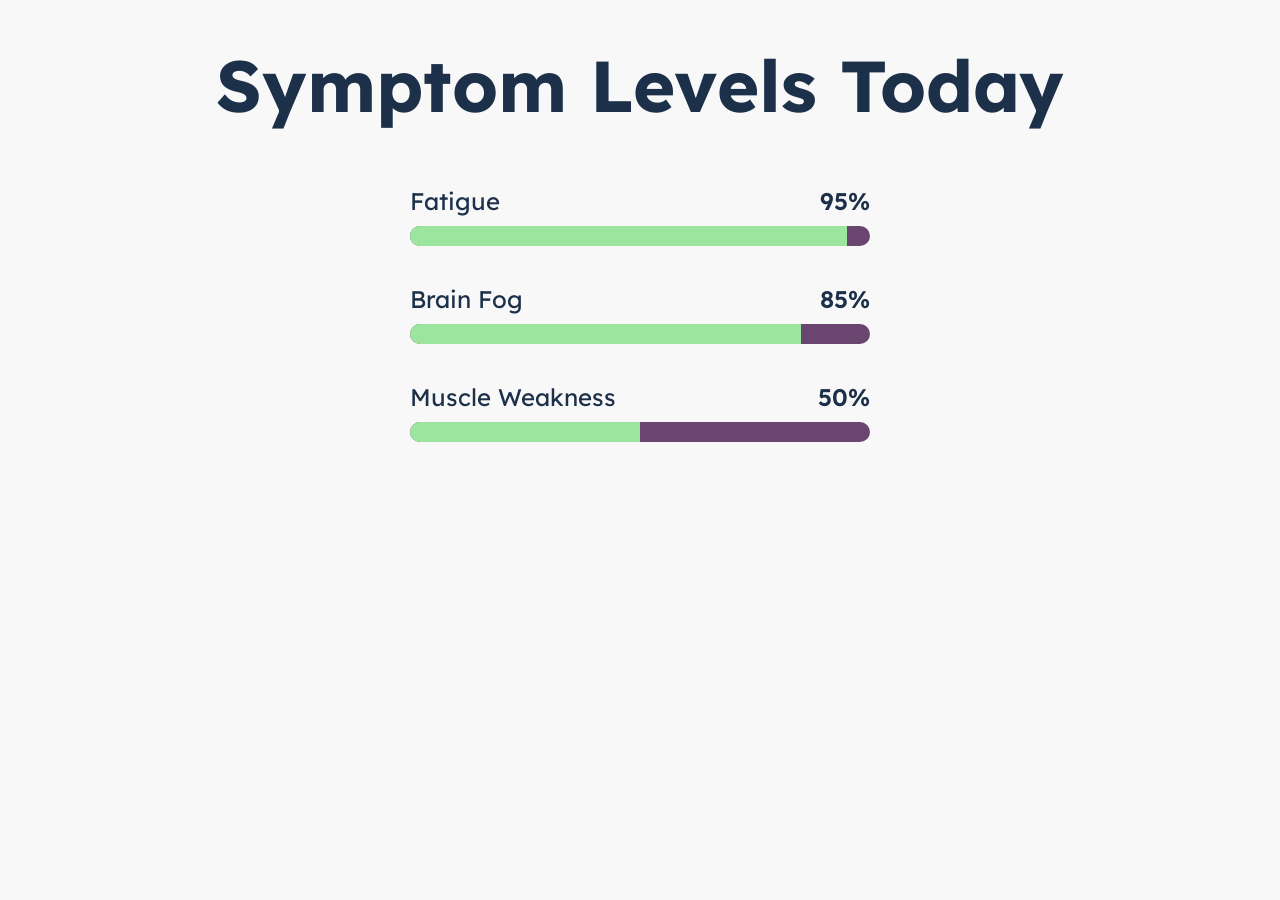
<file: index-2.html>
<!doctype html>
<html lang="en">
    <head>
        <title>Symptom Levels Today</title>
        <link rel="preconnect" href="https://fonts.googleapis.com">
        <link rel="preconnect" href="https://fonts.gstatic.com" crossorigin>
        <link href="https://fonts.googleapis.com/css2?family=Lexend:wght@100..900&display=swap" rel="stylesheet">
        <link rel="stylesheet" href="./src/index-2.css">
    </head>
    <body>
        <header>
            <div id="skip">
                <a href="#main-content">Skip to main content</a>
            </div>
        </header>
        <main>
            <h1>Symptom Levels Today</h1>

            <div id="main-content" class="symptom-container">
                <div class="symptom-name-status">
                    <span>Fatigue</span>
                    <span class="status">95%</span>
                </div>

                <div class="symptom-status-bar">
                    <div class="status-indicator status-95"></div>
                </div>
            </div>

            <div class="symptom-container">
                <div class="symptom-name-status">
                    <span>Brain Fog</span>
                    <span class="status">85%</span>
                </div>

                <div class="symptom-status-bar">
                    <div class="status-indicator status-85"></div>
                </div>
            </div>

            <!-- Progress container -->
            <div class="symptom-container">
                <div class="symptom-name-status">
                    <span>Muscle Weakness</span>
                    <span class="status">50%</span>
                </div>

                <div class="symptom-status-bar">
                    <div class="status-indicator status-50"></div>
                </div>
            </div>
        </main>
    </body>
</html>
</file>
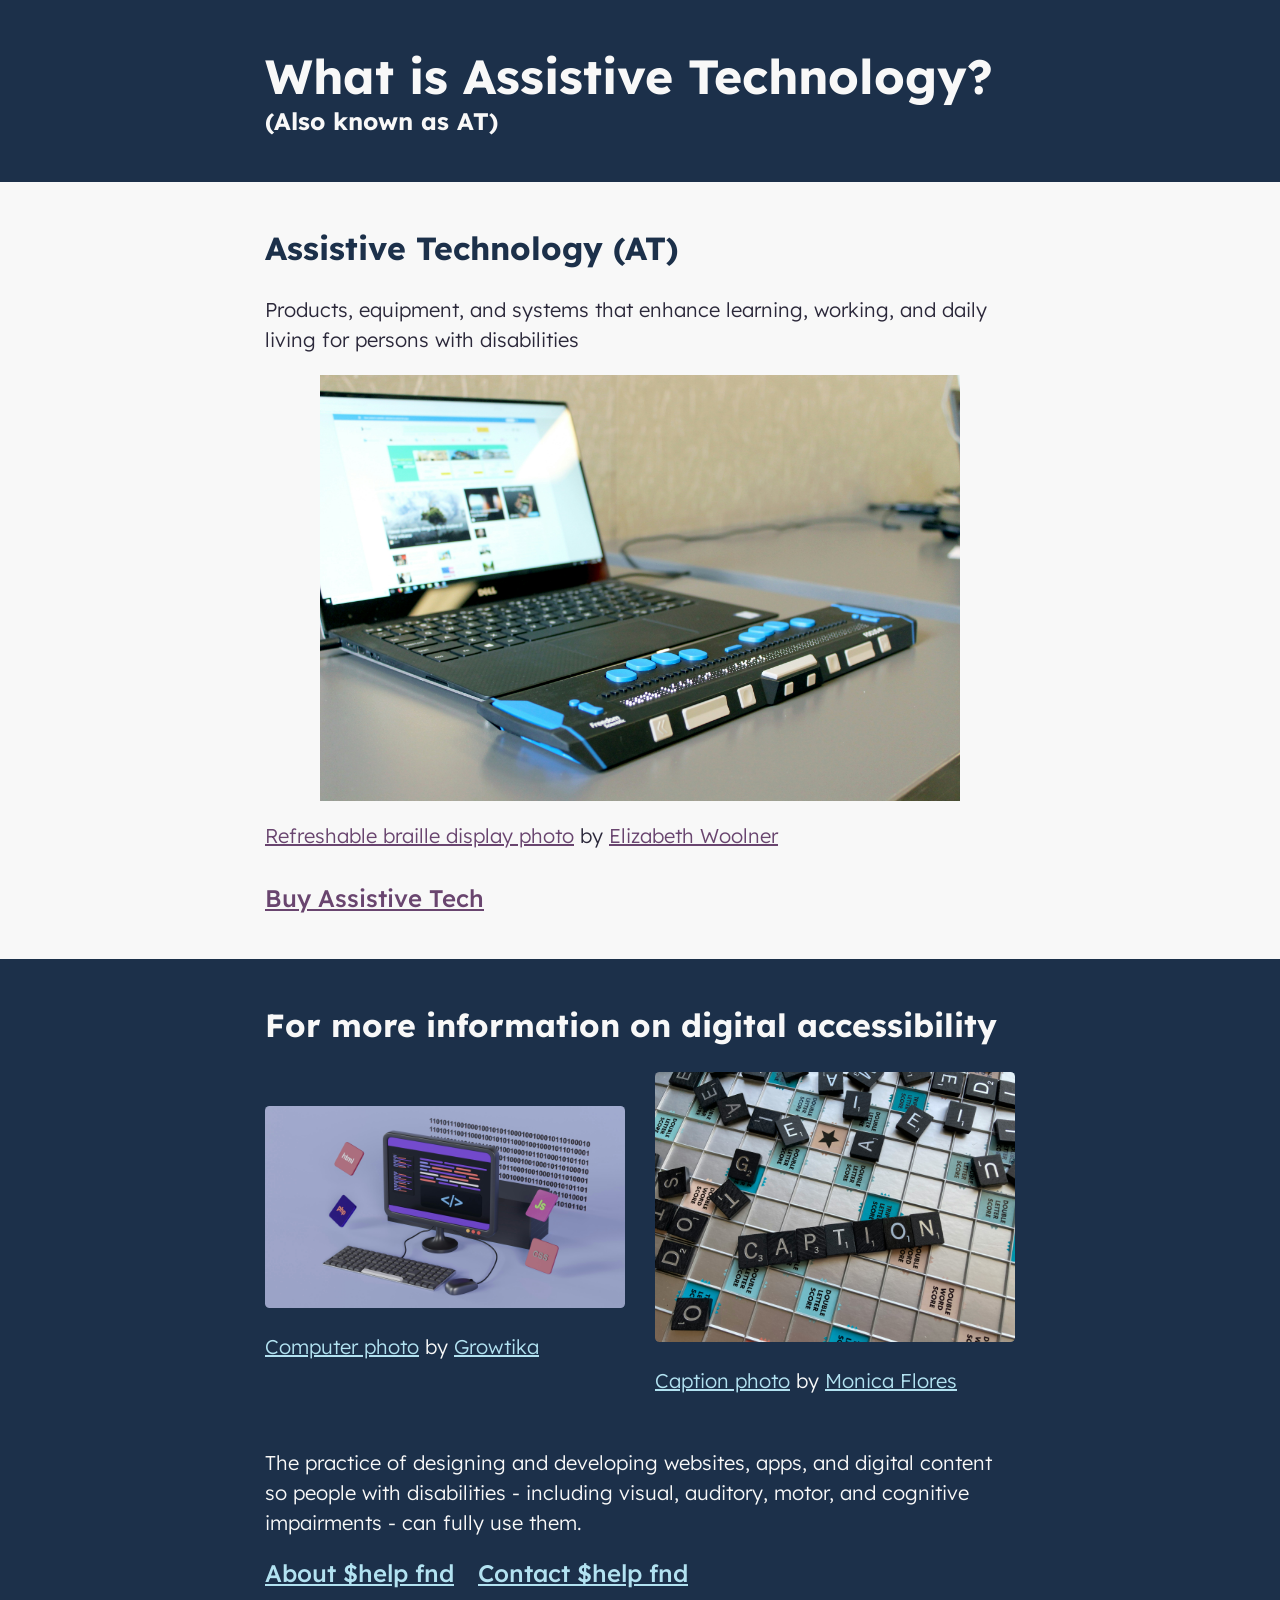
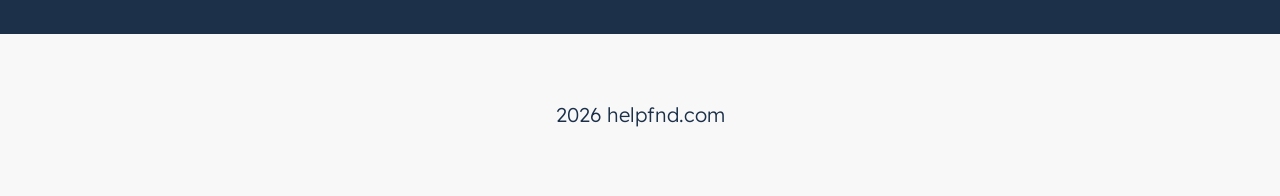
<file: index-3.html>
<!doctype html>
<html lang="en">
    <head>
        <title>What is Assistive Technology?</title>
        <link rel="preconnect" href="https://fonts.googleapis.com">
        <link rel="preconnect" href="https://fonts.gstatic.com" crossorigin>
        <link href="https://fonts.googleapis.com/css2?family=Lexend:wght@100..900&display=swap" rel="stylesheet">
        <link rel="stylesheet" href="./src/index-3.css">
    </head>
    <body>
        <header>
            <div id="skip">
                <a href="#assistive-technology">Skip to main content</a>
            </div>
            <div class="container">
                <h1>
                    What is Assistive Technology?
                    <span class="subheading">(Also known as AT)</span>
                </h1>
            </div>
        </header>
        <main>
            <section aria-labelledby="assistive-technology">
                <div class="container">
                    <h2 id="assistive-technology">Assistive Technology (AT)</h2>
                    <p>Products, equipment, and systems that enhance learning, working, and daily living for persons with disabilities</p>
                    <img src="./src/assets/elizabeth-woolner-9xxNZCJZ8bA-unsplash-braille-display-keyboard.jpg" alt="Purple and silver sneakers" class="at-image">
                    <p class="photo-credits">
                        <a class="link link-on-light"
                           target="_blank"
                           href="https://unsplash.com/photos/a-laptop-computer-sitting-on-top-of-a-desk-9xxNZCJZ8bA?utm_source=unsplash&utm_medium=referral&utm_content=creditCopyText">Refreshable braille display photo</a>
                        by
                        <a class="link link-on-light"
                           target="_blank"
                           href="https://unsplash.com/@elizabeth_woolner?utm_source=unsplash&utm_medium=referral&utm_content=creditCopyText">Elizabeth Woolner</a>
                    </p>
                    <a href="https://www.assistivetechnologystore.com/"
                       target="_blank"
                       class="button link link-on-light">Buy Assistive Tech</a>
                </div>
            </section>

            <section class="section-bottom" aria-labelledby="for-more-information">
                <div class="container">
                    <h2 id="for-more-information">For more information on digital accessibility</h2>
                    <div class="section-bottom-image-container">
                        <div class="section-bottom-image-wrapper">
                            <img src="./src/assets/growtika-yGQmjh2uOTg-unsplash-computer-with-languages.jpg" alt="HTML on computer surrounded by icons with different language names" class="accessibility-image">
                            <p class="photo-credits">
                                <a class="link link-on-dark"
                                   target="_blank"
                                   href="https://unsplash.com/photos/a-computer-with-a-keyboard-and-mouse-yGQmjh2uOTg?utm_source=unsplash&utm_medium=referral&utm_content=creditCopyText">Computer photo</a>
                                by
                                <a class="link link-on-dark"
                                   target="_blank"
                                   href="https://unsplash.com/@growtika?utm_source=unsplash&utm_medium=referral&utm_content=creditCopyText">Growtika</a>
                            </p>
                        </div>
                        <div class="section-bottom-image-wrapper">
                            <img src="./src/assets/monica-flores-p4mFOzM-asQ-unsplash-captions-scrabble.jpg"
                                 alt="The word CAPTION spelled out in Scrabble tiles"
                                 class="accessibility-image">
                            <p class="photo-credits">
                                <a class="link link-on-dark"
                                   target="_blank"
                                   href="https://unsplash.com/photos/a-close-up-of-a-scrabble-tile-wall-with-words-written-on-it-p4mFOzM-asQ?utm_source=unsplash&utm_medium=referral&utm_content=creditCopyText">Caption photo</a>
                                by
                                <a class="link link-on-dark"
                                   target="_blank"
                                   href="https://unsplash.com/@monicadear?utm_source=unsplash&utm_medium=referral&utm_content=creditCopyText">Monica Flores</a>
                            </p>
                        </div>
                    </div>
                    <p>The practice of designing and developing websites, apps, and digital content so people with disabilities - including visual, auditory, motor, and cognitive impairments - can fully use them.</p>
                    <a href="https://helpfnd.com"
                       target="_blank"
                       class="button link link-on-dark">About $help fnd</a>
                    <a href="mailto:rose@helpfnd.com"
                       class="button link link-on-dark">Contact $help fnd</a>
                </div>
            </section>

            <footer>
                <p>2026 helpfnd.com</p>
            </footer>
        </main>
    </body>
</html>
</file>
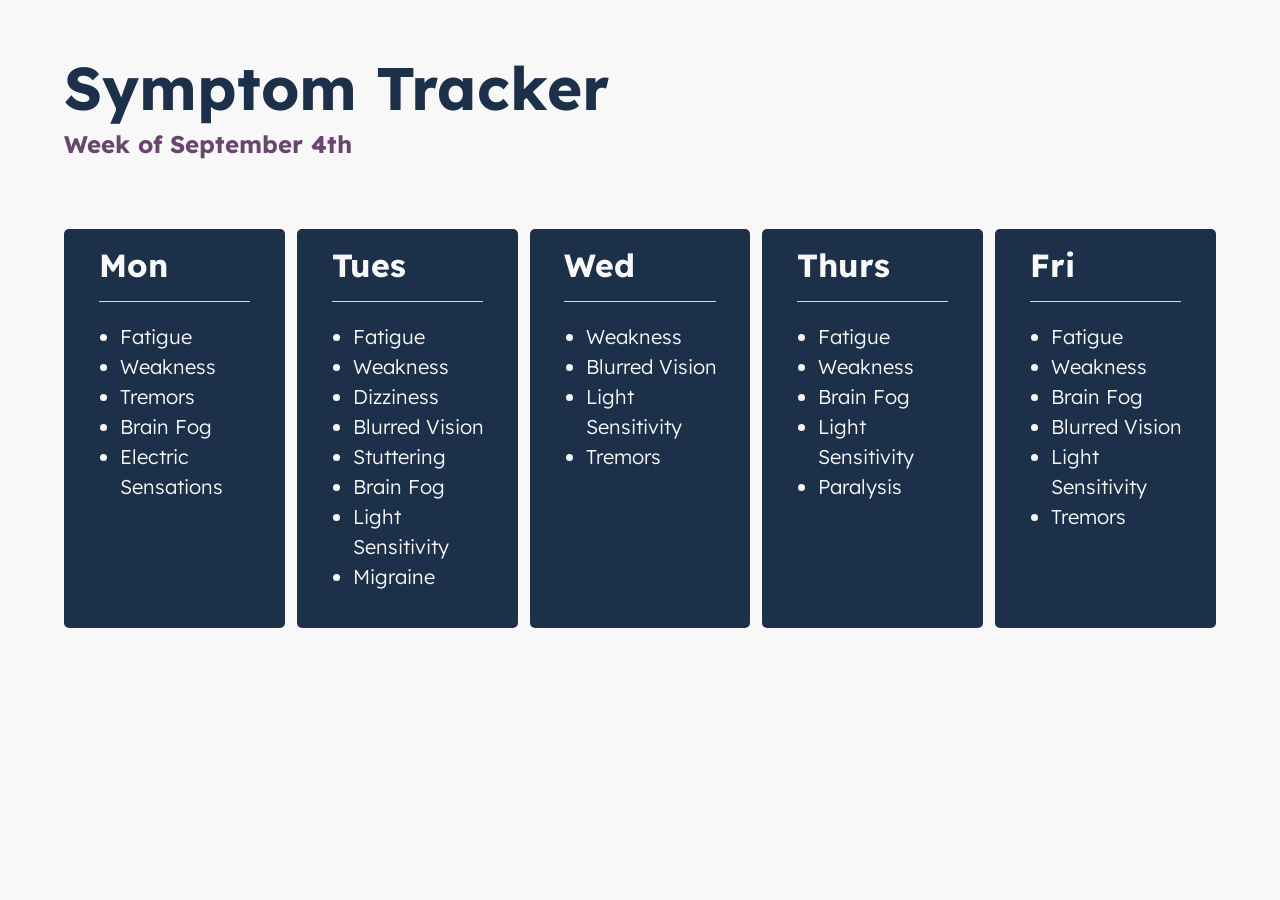
<file: index-4.html>
<!doctype html>
<html lang="en">
    <head>
        <title>Symptom Tracker</title>
        <link rel="preconnect" href="https://fonts.googleapis.com">
        <link rel="preconnect" href="https://fonts.gstatic.com" crossorigin>
        <link href="https://fonts.googleapis.com/css2?family=Lexend:wght@100..900&display=swap" rel="stylesheet">
        <link rel="stylesheet" href="./src/index-4.css">
    </head>
    <body>
        <header>
            <div id="skip">
                <a href="#main-content">Skip to main content</a>
            </div>
            <div class="container">
                <h1>Symptom Tracker</h1>
                <div class="week">
                    <h2>Week of September 4th</h2>
                </div>
            </div>
        </header>

        <main>
            <div id="main-content" class="container container-days">
                <div class="day">
                    <h3>Mon</h3>
                    <ul class="symptoms">
                        <li>Fatigue</li>
                        <li>Weakness</li>
                        <li>Tremors</li>
                        <li>Brain Fog</li>
                        <li>Electric Sensations</li>
                    </ul>
                </div>
                <div class="day">
                    <h3>Tues</h3>
                    <ul class="symptoms">
                        <li>Fatigue</li>
                        <li>Weakness</li>
                        <li>Dizziness</li>
                        <li>Blurred Vision</li>
                        <li>Stuttering</li>
                        <li>Brain Fog</li>
                        <li>Light Sensitivity</li>
                        <li>Migraine</li>
                    </ul>
                </div>
                <div class="day">
                    <h3>Wed</h3>
                    <ul class="symptoms">
                        <li>Weakness</li>
                        <li>Blurred Vision</li>
                        <li>Light Sensitivity</li>
                        <li>Tremors</li>
                    </ul>
                </div>
                <div class="day">
                    <h3>Thurs</h3>
                    <ul class="symptoms">
                        <li>Fatigue</li>
                        <li>Weakness</li>
                        <li>Brain Fog</li>
                        <li>Light Sensitivity</li>
                        <li>Paralysis</li>
                    </ul>
                </div>
                <div class="day">
                    <h3>Fri</h3>
                    <ul class="symptoms">
                        <li>Fatigue</li>
                        <li>Weakness</li>
                        <li>Brain Fog</li>
                        <li>Blurred Vision</li>
                        <li>Light Sensitivity</li>
                        <li>Tremors</li>
                    </ul>
                </div>
            </div>
        </main>
    </body>
</html>
</file>
<file: src/index-2.css>
body {
    color: #1C304A;
    text-align: center;
    font-family: 'Lexend', 'Open Sans', sans-serif;
    font-weight: normal;
    background-color: #F8F8F8;
}

#skip a {
    display: block;
    position: absolute;
    left: -999px;
    top: -999px;
}

#skip a:focus {
    left: 0;
    top: 0;
    color: #1C304A;
}

h1 {
    font-size: 4.5rem; /* 72 px */
    margin: 0.5555em 0 0.7777em; /* 40px top (40/72), 0 left/right, 56px bottom (56/72) - inherited from it's own font-size, since no parent font size set */
}

.symptom-container {
    width: 460px;
    margin: 1.583em auto; /* 38px (38/24) - inherited from it's own font-size, since no parent font size set */
    font-size: 1.5rem; /* 24px */
}

.symptom-status-bar {
    height: 0.8333em; /* 20 px (20/24) ??? TODO use em or rem here?? or pixels?? pixels probably, I'll test it */
    overflow: hidden;
    border-radius: 0.5em; /* 12px (12/24) */
    background-color: #69456F;
}

.symptom-name-status {
    display: flex;
    margin-bottom: 0.41677em; /* 10px (10/24) */
}

.status {
    font-weight: 600;
    margin-left: auto;
}

.status-indicator {
    height: 100%;
    background-color: #9BE59E;
}

.status-50 {
    width: 50%;
}

.status-85 {
    width: 85%;
}

.status-95 {
    width: 95%;
}
</file>
<file: src/index-3.css>
body {
    color: #2b283a;
    font-family: 'Lexend', 'Open Sans', sans-serif;
    margin: 0;
    font-weight: 300;
    background-color: #F8F8F8;
}

#skip a {
    display: block;
    position: absolute;
    left: -999px;
    top: -999px;
    color: #F8F8F8;
}

#skip a:focus {
    left: 0;
    top: 0;
}

h1,
h3 {
    margin: 0;
}

h1 {
    color: #F8F8F8;
    font-size: 3rem; /* 48 / 16 */
}

h2 {
    color: #1C304A;
    font-size: 2rem; /* 32 / 16 */
    margin-top: 0;
}

h3 {
    font-size: 1.625rem; /* 26 / 16 */
}

p {
    font-size: 1.25rem; /* 20 / 16 */
    line-height: 1.5;
}

.subheading {
    display: block;
    font-size: 1.5rem; /* 24 / 16 */
}

.section-bottom h2 {
    color: inherit;
}

.link, .button {
    text-decoration: underline solid;
}

.link-on-light {
    color: #69456F;
}

.link-on-dark {
    color: #B2E2F1;
}

.link-on-light:hover,
.link-on-light:active {
    color: #007092;
}

.link-on-dark:hover,
.link-on-dark:active {
    color: #9BE59E;
}

.button {
    font-size: 1.5rem; /* 24 / 16 */
    font-weight: 500;
    display: inline-block;
    margin-right: 20px;
}

.button-purple {
    color: #F8F8F8;
    background: #69456F;
    margin: 0 0.625rem 0.625rem 0; /* right and bottom margins, 10/16 */
}

.button-blue {
    color: #F8F8F8;
    background: #00A1D1;
}

.button-purple:hover,
.button-purple:active {
    color: #F8F8F8;
    background-color: #00A1D1;
}

.button-blue:hover,
.button-blue:active {
    color: #F8F8F8;
    background-color: #69456F;
}

header,
section,
footer {
    padding: 2.875rem 0; /* 46 / 16 = 2.875rem */
}

header,
.section-bottom {
    background-color: #1C304A;
}

.section-bottom {
    color: #F8F8F8;
}

.container {
    width: 90%;
    max-width: 750px;
    margin: 0 auto;
}

.at-image {
    width: 100%;
    max-width: 640px;
    margin: 0 auto; /* centers the image horizontally, needs display: block; to work */
    display: block; /* key to centering the image, otherwise default is inline */
}

.photo-credits {
    margin-bottom: 2rem; /* 32 / 16 = 2rem */
}

.section-bottom-image-container {
    display: flex;
    justify-content: space-between;
    align-items: center;
}

.section-bottom-image-wrapper {
    width: 48%;
}

.accessibility-image {
    width: 100%;
    border-radius: 0.2875rem; /* 4.6 / 16 */
}

footer {
    text-align: center;
    color: #1C304A;
}
</file>
<file: src/index-4.css>
html,
body {
    height: 100%;
    margin: 0;
    font-family: 'Lexend', 'Open Sans', sans-serif;
    font-weight: 300;
}

body {
    color: #1C304A;
    background-color: #F8F8F8;
}

#skip a {
    display: block;
    position: absolute;
    left: -999px;
    top: -999px;
}

#skip a:focus {
    left: 0;
    top: 0;
}

.container {
    width: 90%;
    max-width: 1200px;
    padding: 1.25rem; /* 20 / 16 */
    border-radius: 0.625rem; /* 10 / 16 */
    margin: 0 auto;
}

.container-days {
    display: flex;
    justify-content: space-between;
    gap: 0.75rem; /* 12 / 16 */
}

header {
    padding-top: 1.875rem; /* 30 / 16 */
    margin-bottom: 1.875rem;
}

h1 {
    font-size: 3.75rem; /* 60 / 16 */
    margin: 0 0 0.25rem; /* 8 / 16 */
}

h2 {
    color: #69456F;
    margin: 0;
}

h3 {
    font-size: 2rem; /* 32 / 16 */
    width: 80%;
    border-bottom: solid 0.0625rem #B2E2F1; /* 1 / 16 */
    padding-bottom: 1rem; /* 16 / 16 */
    margin: 0 auto 1.25rem; /* 20 / 16 */
}

.week {
    display: flex;
    justify-content: space-between;
    align-items: center;
}

main {
    display: flex;
    gap: 0.75rem; /* 12 / 16 */
}

.day {
    color: #F8F8F8;
    width: 20%;
    padding: 1em; /* 16 / 16 */
    background-color: #1C304A;
    border-radius: 0.3125rem; /* 5 / 16 */
    box-shadow: 0 0.0625rem 0.25rem #F8F8F8; /* 1 / 16 & 4 / 16 */
}

.symptoms {
    font-size: 1.25rem; /* 20 / 16 */
    line-height: 1.5;
}
</file>
